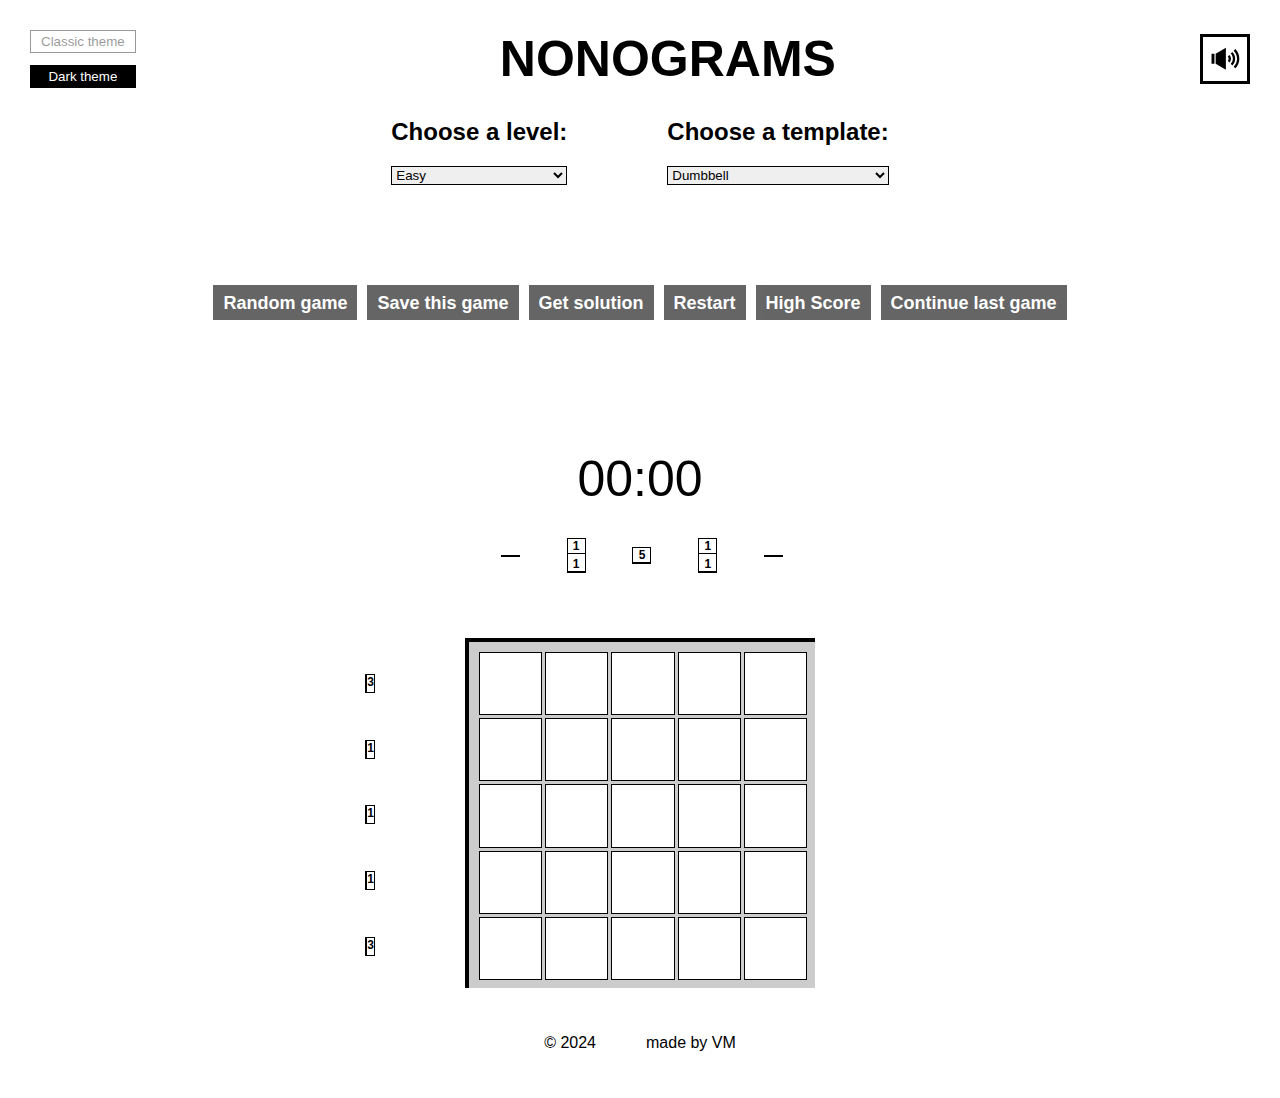
<file: index.html>
<!DOCTYPE html>
<html lang="en">
<head>
  <meta charset="UTF-8">
  <meta name="viewport" content="width=device-width, initial-scale=1.0">
  <meta name="author" content="Voiislav Mitrovich">
  <link rel="stylesheet" href="./index.css">
  <title>Nonograms</title>
</head>
<body>
  <script type="module" src="./index.js"></script>
</body>
</html>
</file>
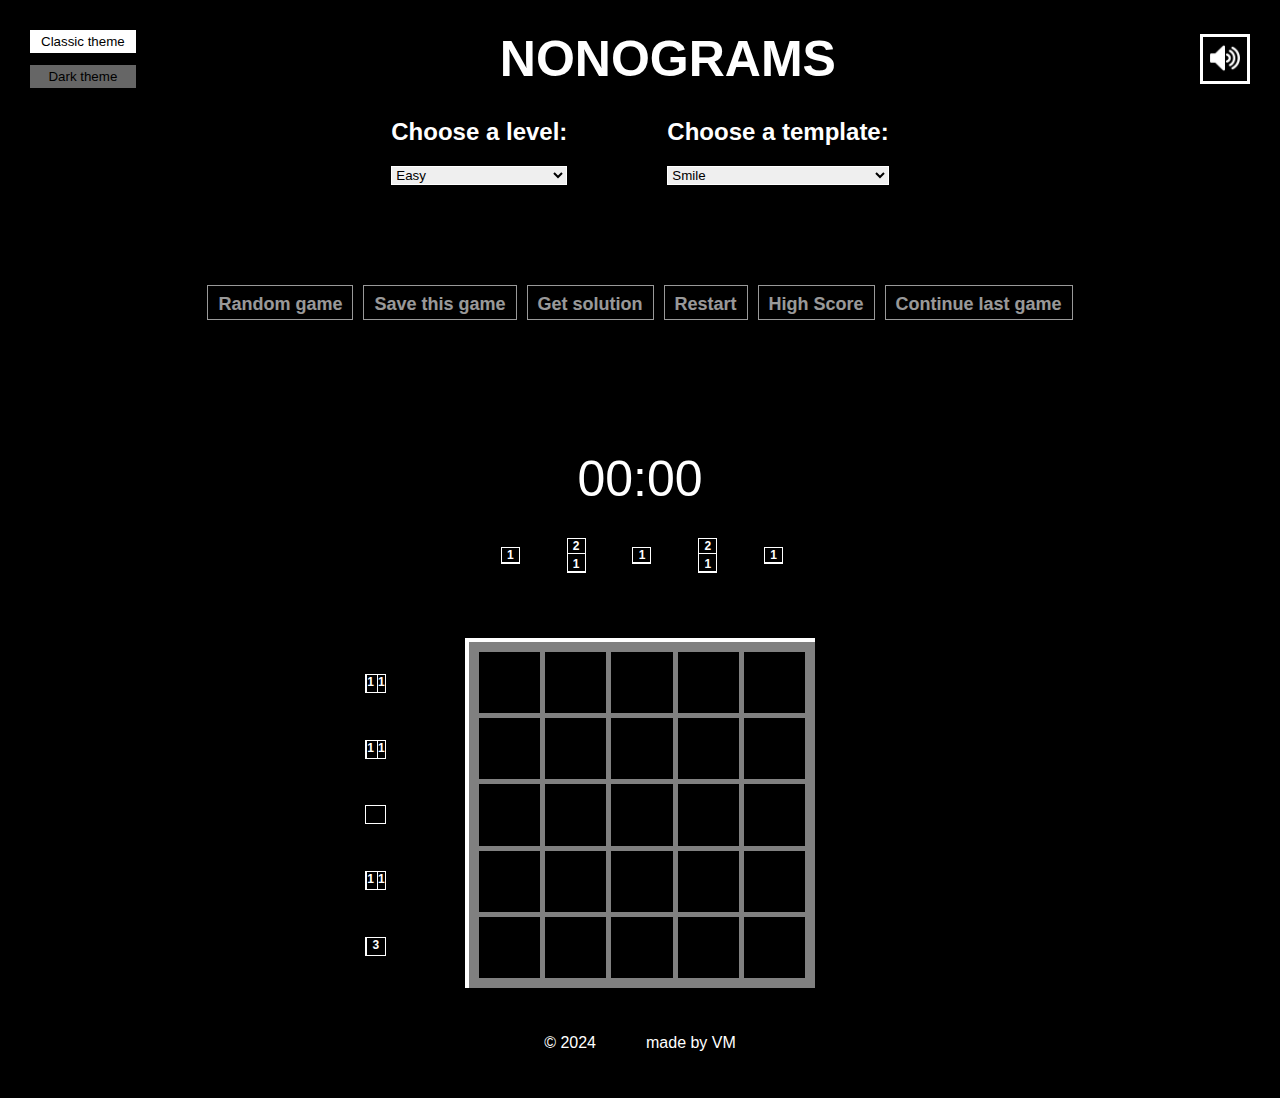
<file: index-dark.html>
<!DOCTYPE html>
<html lang="en">
<head>
  <meta charset="UTF-8">
  <meta name="viewport" content="width=device-width, initial-scale=1.0">
  <meta name="author" content="Voiislav Mitrovich">
  <link rel="stylesheet" href="./index-dark.css">
  <title>Nonograms</title>
</head>
<body>
  <script type="module" src="./index-dark.js"></script>
</body>
</html>
</file>
<file: index.css>
.page {
  display: flex;
  flex-direction: column;
  align-items: center;
  justify-content: space-between;
  margin: 0 auto;
  gap: 30px;
  font-family: Arial, Helvetica, sans-serif;
  padding: 30px 0;
  position: relative;
  box-sizing: border-box;
  max-width: 1440px;
}

.header {
  width: 100%;
  display: flex;
  justify-content: space-between;
  box-sizing: border-box;
  padding: 0 30px;
}

.header__title {
  font-size: 50px;
  margin: 0;
  text-transform: uppercase;
}

.header__button {
  background: none;
  box-shadow: none;
  border: none;
  width: 50px;
  height: 50px;
  align-self: center;
  cursor: pointer;
  border: 3px solid black;
}

.header__button_clicked {
  opacity: 0.1;
}

.header__button-icon {
  width: 100%;
  height: 100%;
}

.header__themes {
  display: flex;
  flex-direction: column;
  justify-content: space-between;
}

.header__theme-button {
  border: none;
  box-shadow: none;
  background-color: black;
  color: white;
  padding: 3px 10px;
  cursor: pointer;
  transition: 0.3s all ease;
  border: 1px solid black;
  box-sizing: border-box;
}

.header__theme-button:hover {
  transition: 0.3s all ease;
  opacity: 0.6;
}

.header__theme-button:disabled {
  cursor: auto;
  background-color: white;
  color: black;
  opacity: 0.4;
}

.header__theme-button:disabled:hover {
  opacity: 0.4;
}

@media screen and (max-width: 700px) {
  .header {
    flex-direction: column;
    align-items: center;
    gap: 10px;
  }

  .header__title {
    order: 1;
    font-size: 32px;
  }

  .header__button {
    width: 32px;
    height: 32px;
  }

  .header__themes {
    flex-direction: row;
    justify-content: space-between;
    width: 100%;
  }
}

@media screen and (max-width: 420px) {
  .header__title {
    font-size: 18px;
  }

  .header__themes {
    justify-content: space-between;
    width: 100%;
  }

  .header__theme-button {
    max-width: 30px;
    font-size: 8px;
    padding: 0;
  }
}


.main {
  width: 100%;
  display: flex;
  flex-direction: row-reverse;
  flex-wrap: wrap;
  gap: 100px;
  justify-content: center;
  box-sizing: border-box;
  position: relative;
  text-align: center;
}

.footer {
  display: flex;
  justify-content: center;
  width: 100%;
  gap: 50px;
}

.game {
  width: 350px;
  height: 350px;
  display: grid;
  gap: 5px;
  padding: 10px;
  background-color: #ccc;
  box-sizing: border-box;
  order: 1;
  position: relative;
  border-top: 4px solid black;
  border-left: 4px solid black;
}

@media screen and (max-width: 480px) {
  .game {
    width: 200px;
    height: 200px;
  }
}

.game__cell {
  border: 1px solid black;
  width: 100%;
  height: 100%;
  background-color: white;
  position: relative;
}

.game__cell_black {
  background-color: black;
}

.popup {
  position: absolute;
  width: 100%;
  height: 150%;
  top: 0;
  left: 0;
  display: none;
  justify-content: center;
  background-color: rgba(0, 0, 0, 0.5);
  padding-top: 20px;
}

.popup_opened {
  display: flex;
}

.popup__container {
  position: fixed;
  display: flex;
  flex-direction: column;
  align-items: center;
  justify-content: space-between;
  gap: 50px;
  padding: 20px 20px;
  background-color: white;
  height: 40%;
}

.popup__container_score {
  position: relative;
  width: 30%;
  height: 20%;
  top: 20%;
  display: flex;
  padding: 40px;
}

.popup__title {
  margin: 0;
  font-weight: 700;
  font-size: 20px;
}

.popup__list {
  display: flex;
  flex-direction: column;
  justify-content: space-between;
  margin: 0;
  height: 100%;
}

.popup__close {
  max-width: 50px;
  max-height: 50px;
  border: 1px solid black;
  box-shadow: none;
  background: none;
  transition: 0.3s all ease;
  position: absolute;
  top: 3%;
  right: 2%;
  display: flex;
  padding: 0;
  cursor: pointer;
}

.popup__close:hover {
  transition: 0.3s all ease;
  opacity: 0.6;
}

.popup__close-icon {
  width: 100%;
  height: 100%;
}

.popup__message {
  padding: 0;
  margin: 0;
  font-size: 24px;
  font-weight: 700;
  text-transform: uppercase;
  text-align: center;
  color: #39b066;
}

.popup__time {
  padding: 0;
  margin: 0;
  font-size: 18px;
  text-align: center;
}

.popup__button {
  border: none;
  background-color: black;
  color: white;
  padding: 8px 10px;
  font-size: 14px;
  cursor: pointer;
  transition: 0.3s all ease;
  opacity: 0.6;
}

.popup__button:hover {
  transition: 0.3s all ease;
  opacity: 1;
}

.template-selector {
  display: flex;
  flex-direction: column;
  align-items: center;
  gap: 20px;
}

.template-selector__title {
  margin: 0;
}

.template-selector__selector {
  width: 100%;
  outline: none;
  border: 1px solid black;
}

.level-selector {
  display: flex;
  flex-direction: column;
  align-items: center;
  gap: 20px;
}

.level-selector__title {
  margin: 0;
}

.level-selector__selector {
  width: 100%;
  outline: none;
  border: 1px solid black;
}

.buttons-section {
  display: flex;
  flex-wrap: wrap;
  justify-content: center;
  gap: 10px;
}

.buttons-section__button {
  border: none;
  background-color: black;
  color: white;
  font-weight: 700;
  box-shadow: none;
  font-size: 18px;
  padding: 8px 10px;
  opacity: 0.6;
  cursor: pointer;
  transition: 0.3s all ease;
  max-height: 35px;
}

.buttons-section__button:hover {
  transition: 0.3s all ease;
  opacity: 1;
}

.game__cross-line {
  width: 3px;
  height: 80%;
  background-color: red;
  transform: rotate(45deg);
  position: absolute;
  top: 10%;
  left: 45%;
  display: block;
}

.game__cross-line_second {
  transform: rotate(-45deg);
}

.timer {
  font-size: 50px;
  margin: 30px 1000px;
}

.game__clues {
  display: grid;
  position: absolute;
  box-sizing: border-box;
}

.game__clues_top {
  width: 100%;
  top: -30%;
  left: 0;
  column-gap: 3px;
  justify-content: space-between;
  align-items: center;
  padding: 0 10px;
}

.game__clues_left {
  height: 100%;
  row-gap: 3px;
  top: 0;
  left: -30%;
  padding: 10px 0;
  justify-content: space-between;
  align-items: center;
}

.game__clue-cell {
  display: flex;
  flex-direction: column;
  justify-content: center;
  align-items: center;
  text-align: center;
  font-size: 12px;
  font-weight: 700;
  gap: 3px;
  box-sizing: border-box;
  width: 19px;
  margin: 0 auto;
  border: 1px solid black;
}

.game__clue-cell_row {
  display: flex;
  flex-direction: row;
  justify-content: center;
  align-items: center;
  text-align: center;
  font-size: 12px;
  font-weight: 700;
  width: 100%;
  height: 100%;
  gap: 3px;
  box-sizing: border-box;
  height: 19px;
  border: 1px solid black;
}

.game__clue-cell-item {
  border-bottom: 1px solid black;
  width: 100%;
  height: 100%;
}

.game__clue-cell-item_row {
  border-left: 1px solid black;
  width: 100%;
  height: 100%;
}

@media screen and (max-width: 550px) {

  .game__clues_left {
    left: -15%;
  }
}
</file>
<file: index-dark.css>
.page {
  display: flex;
  flex-direction: column;
  align-items: center;
  justify-content: space-between;
  margin: 0 auto;
  gap: 30px;
  font-family: Arial, Helvetica, sans-serif;
  padding: 30px 0;
  position: relative;
  box-sizing: border-box;
  background-color: black;
  color: white;
  max-width: 1440px;
}

.header {
  width: 100%;
  display: flex;
  justify-content: space-between;
  box-sizing: border-box;
  padding: 0 30px;
}

.header__title {
  font-size: 50px;
  margin: 0;
  text-transform: uppercase;
}

.header__button {
  background: none;
  box-shadow: none;
  border: none;
  width: 50px;
  height: 50px;
  align-self: center;
  cursor: pointer;
  border: 3px solid white;
}

.header__button_clicked {
  opacity: 0.1;
}

.header__button-icon {
  width: 30px;
  height: 30px;
}

.header__themes {
  display: flex;
  flex-direction: column;
  justify-content: space-between;
}

.header__theme-button {
  border: none;
  box-shadow: none;
  background-color: white;
  color: black;
  padding: 3px 10px;
  cursor: pointer;
  transition: 0.3s all ease;
  border: 1px solid white;
  box-sizing: border-box;
}

.header__theme-button:hover {
  transition: 0.3s all ease;
  opacity: 0.6;
}

.header__theme-button:disabled {
  cursor: auto;
  background-color: white;
  color: black;
  opacity: 0.4;
}

.header__theme-button:disabled:hover {
  opacity: 0.4;
}

@media screen and (max-width: 700px) {
  .header {
    flex-direction: column;
    align-items: center;
    gap: 10px;
  }

  .header__title {
    order: 1;
    font-size: 32px;
  }

  .header__button {
    width: 32px;
    height: 32px;
  }

  .header__themes {
    flex-direction: row;
    justify-content: space-between;
    width: 100%;
  }
}

@media screen and (max-width: 420px) {
  .header__title {
    font-size: 18px;
  }

  .header__themes {
    justify-content: space-between;
    width: 100%;
  }

  .header__theme-button {
    max-width: 30px;
    font-size: 8px;
    padding: 0;
  }
}


.main {
  width: 100%;
  display: flex;
  flex-direction: row-reverse;
  flex-wrap: wrap;
  gap: 100px;
  justify-content: center;
  box-sizing: border-box;
  position: relative;
  text-align: center;
}

.footer {
  display: flex;
  justify-content: center;
  width: 100%;
  gap: 50px;
}

.game {
  width: 350px;
  height: 350px;
  display: grid;
  gap: 5px;
  padding: 10px;
  background-color: gray;
  box-sizing: border-box;
  order: 1;
  position: relative;
  border-top: 4px solid white;
  border-left: 4px solid white;
}

@media screen and (max-width: 480px) {
  .game {
    width: 200px;
    height: 200px;
  }
}

.game__cell {
  width: 100%;
  height: 100%;
  background-color: black;
  position: relative;
}

.game__cell_white {
  background-color: white;
}

.popup {
  position: absolute;
  width: 100%;
  height: 150%;
  top: 0;
  left: 0;
  display: none;
  justify-content: center;
  background-color: rgba(0, 0, 0, 0.5);
  padding-top: 20px;
}

.popup_opened {
  display: flex;
}

.popup__container {
  position: fixed;
  display: flex;
  flex-direction: column;
  align-items: center;
  justify-content: space-between;
  gap: 50px;
  padding: 20px 20px;
  background-color: black;
  height: 40%;
  color: white;
  border: 1px solid white;
}

.popup__container_score {
  position: relative;
  width: 30%;
  height: 20%;
  top: 20%;
  display: flex;
  padding: 40px;
}

.popup__title {
  margin: 0;
  font-weight: 700;
  font-size: 20px;
}

.popup__list {
  display: flex;
  flex-direction: column;
  justify-content: space-between;
  margin: 0;
  height: 100%;
}

.popup__close {
  max-width: 50px;
  max-height: 50px;
  border: 1px solid white;
  box-shadow: none;
  background: none;
  transition: 0.3s all ease;
  position: absolute;
  top: 3%;
  right: 2%;
  display: flex;
  padding: 0;
  cursor: pointer;
}

.popup__close:hover {
  transition: 0.3s all ease;
  opacity: 0.6;
}

.popup__close-icon {
  width: 100%;
  height: 100%;
  background-color: white;
}

.popup__message {
  padding: 0;
  margin: 0;
  font-size: 24px;
  font-weight: 700;
  text-transform: uppercase;
  text-align: center;
  color: #39b066;
}

.popup__time {
  padding: 0;
  margin: 0;
  font-size: 18px;
  text-align: center;
}

.popup__button {
  border: none;
  background-color: black;
  color: white;
  padding: 8px 10px;
  font-size: 14px;
  cursor: pointer;
  transition: 0.3s all ease;
  opacity: 0.6;
  border: 1px solid white;
}

.popup__button:hover {
  transition: 0.3s all ease;
  opacity: 1;
}

.template-selector {
  display: flex;
  flex-direction: column;
  align-items: center;
  gap: 20px;
}

.template-selector__title {
  margin: 0;
}

.template-selector__selector {
  width: 100%;
  outline: none;
  border: 1px solid white;
}

.level-selector {
  display: flex;
  flex-direction: column;
  align-items: center;
  gap: 20px;
}

.level-selector__title {
  margin: 0;
}

.level-selector__selector {
  width: 100%;
  outline: none;
  border: 1px solid white;
}

.buttons-section {
  display: flex;
  flex-wrap: wrap;
  justify-content: center;
  gap: 10px;
}

.buttons-section__button {
  border: none;
  background-color: black;
  border: 1px solid white;
  color: white;
  font-weight: 700;
  box-shadow: none;
  font-size: 18px;
  padding: 8px 10px;
  opacity: 0.6;
  cursor: pointer;
  transition: 0.3s all ease;
  max-height: 35px;
}

.buttons-section__button:hover {
  transition: 0.3s all ease;
  opacity: 1;
}

.game__cross-line {
  width: 3px;
  height: 80%;
  background-color: red;
  transform: rotate(45deg);
  position: absolute;
  top: 10%;
  left: 45%;
  display: block;
}

.game__cross-line_second {
  transform: rotate(-45deg);
}

.timer {
  font-size: 50px;
  margin: 30px 1000px;
}

.game__clues {
  display: grid;
  position: absolute;
  box-sizing: border-box;
}

.game__clues_top {
  width: 100%;
  top: -30%;
  left: 0;
  column-gap: 3px;
  justify-content: space-between;
  align-items: center;
  padding: 0 10px;
}

.game__clues_left {
  height: 100%;
  row-gap: 3px;
  top: 0;
  left: -30%;
  padding: 10px 0;
  justify-content: space-between;
  align-items: center;
}

.game__clue-cell {
  display: flex;
  flex-direction: column;
  justify-content: center;
  align-items: center;
  text-align: center;
  font-size: 12px;
  font-weight: 700;
  gap: 3px;
  box-sizing: border-box;
  width: 19px;
  margin: 0 auto;
  border: 1px solid white;
}

.game__clue-cell_row {
  display: flex;
  flex-direction: row;
  justify-content: center;
  align-items: center;
  text-align: center;
  font-size: 12px;
  font-weight: 700;
  width: 100%;
  height: 100%;
  gap: 3px;
  box-sizing: border-box;
  height: 19px;
  border: 1px solid white;
}

.game__clue-cell-item {
  border-bottom: 1px solid white;
  width: 100%;
  height: 100%;
}

.game__clue-cell-item_row {
  border-left: 1px solid white;
  width: 100%;
  height: 100%;
}

@media screen and (max-width: 550px) {

  .game__clues_left {
    left: -15%;
  }
}
</file>
